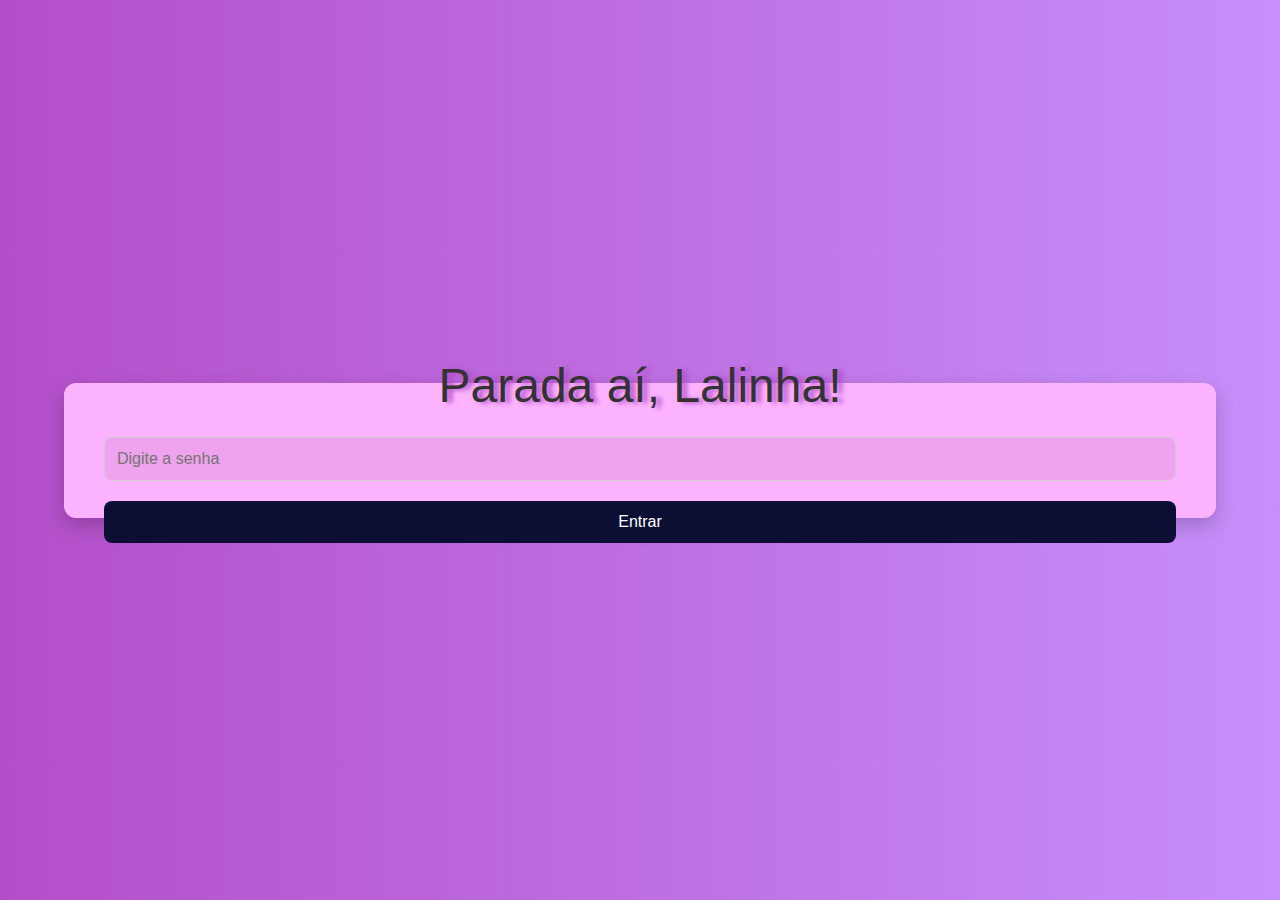
<file: index.html>
<!DOCTYPE html>
<html lang="pt-BR">

<head>
    <meta charset="UTF-8">
    <title>Área Protegida</title>
    <style>
        * {
            margin: 0;
            padding: 0;
            box-sizing: border-box;
        }

        body {

            font-family: 'Segoe UI', Tahoma, Geneva, Verdana, sans-serif;
            background: linear-gradient(to right, #b44ec8, #c78ffb);
            height: 100vh;
            width: 100vw;
            display: flex;
            justify-content: center;
            align-items: center;
        }

        .login-container {
            display: flex;
            flex-direction: column;
            justify-content: center;
            align-items: center;
            background-color: rgb(252, 179, 255);
            padding: 40px;
            border-radius: 12px;
            box-shadow: 0 8px 20px rgba(0, 0, 0, 0.2);
            text-align: center;
            width: 90%;
            height: 15%;

        }

        .login-container p {
            margin-bottom: 24px;
            color: #333;
            font-size: 3rem;
            text-shadow: #b44ec8 5px 1px 5px;
        }

        input[type="password"] {
            width: 100%;
            padding: 12px;
            margin-bottom: 20px;
            border: 1px solid #ccc;
            border-radius: 8px;
            font-size: 16px;
            background-color: #a03c8223;
        }

        button {
            width: 100%;
            padding: 12px;
            background-color: #0c0e33;
            color: white;
            border: none;
            border-radius: 8px;
            font-size: 16px;
            cursor: pointer;
            transition: background-color 0.3s ease;
        }

        button:hover {
            background-color: #a03c82;
        }

        #conteudo {
            display: none;
            margin-top: 20px;
        }

        .sucesso {
            color: green;
            margin-top: 10px;
        }
    </style>
</head>

<body>
    <div class="login-container">
        <p>Parada aí, Lalinha!</p>
        <input type="password" id="senha" placeholder="Digite a senha" />
        <button onclick="verificarSenha()">Entrar</button>

        <div id="conteudo">
            <p class="sucesso">✅ Acesso liberado!</p>
            
        </div>
        <p id="errado" style="display: none; color: red;">
            ❌ Errou, lalinha!<br>
            Tenta novamente!
        </p>

    </div>

    <script>
        function verificarSenha() {
            const senhaCorreta = "0316";
            const senhaDigitada = document.getElementById("senha").value;

            if (senhaDigitada === senhaCorreta) {
                document.getElementById("conteudo").style.display = "block";

                setTimeout(function () {
                    window.location.href = "home.html"; // Redireciona após 2 segundos
                }, 2000);
            } else if (senhaDigitada !== senhaCorreta) {

                const avisoErro = document.getElementById("errado");
                avisoErro.style.display = "block";

                // Faz o aviso sumir após 3 segundos (3000 milissegundos)
                setTimeout(function () {
                    avisoErro.style.display = "none";
                }, 3000);
            }
        }




    </script>
</body>

</html>
</file>
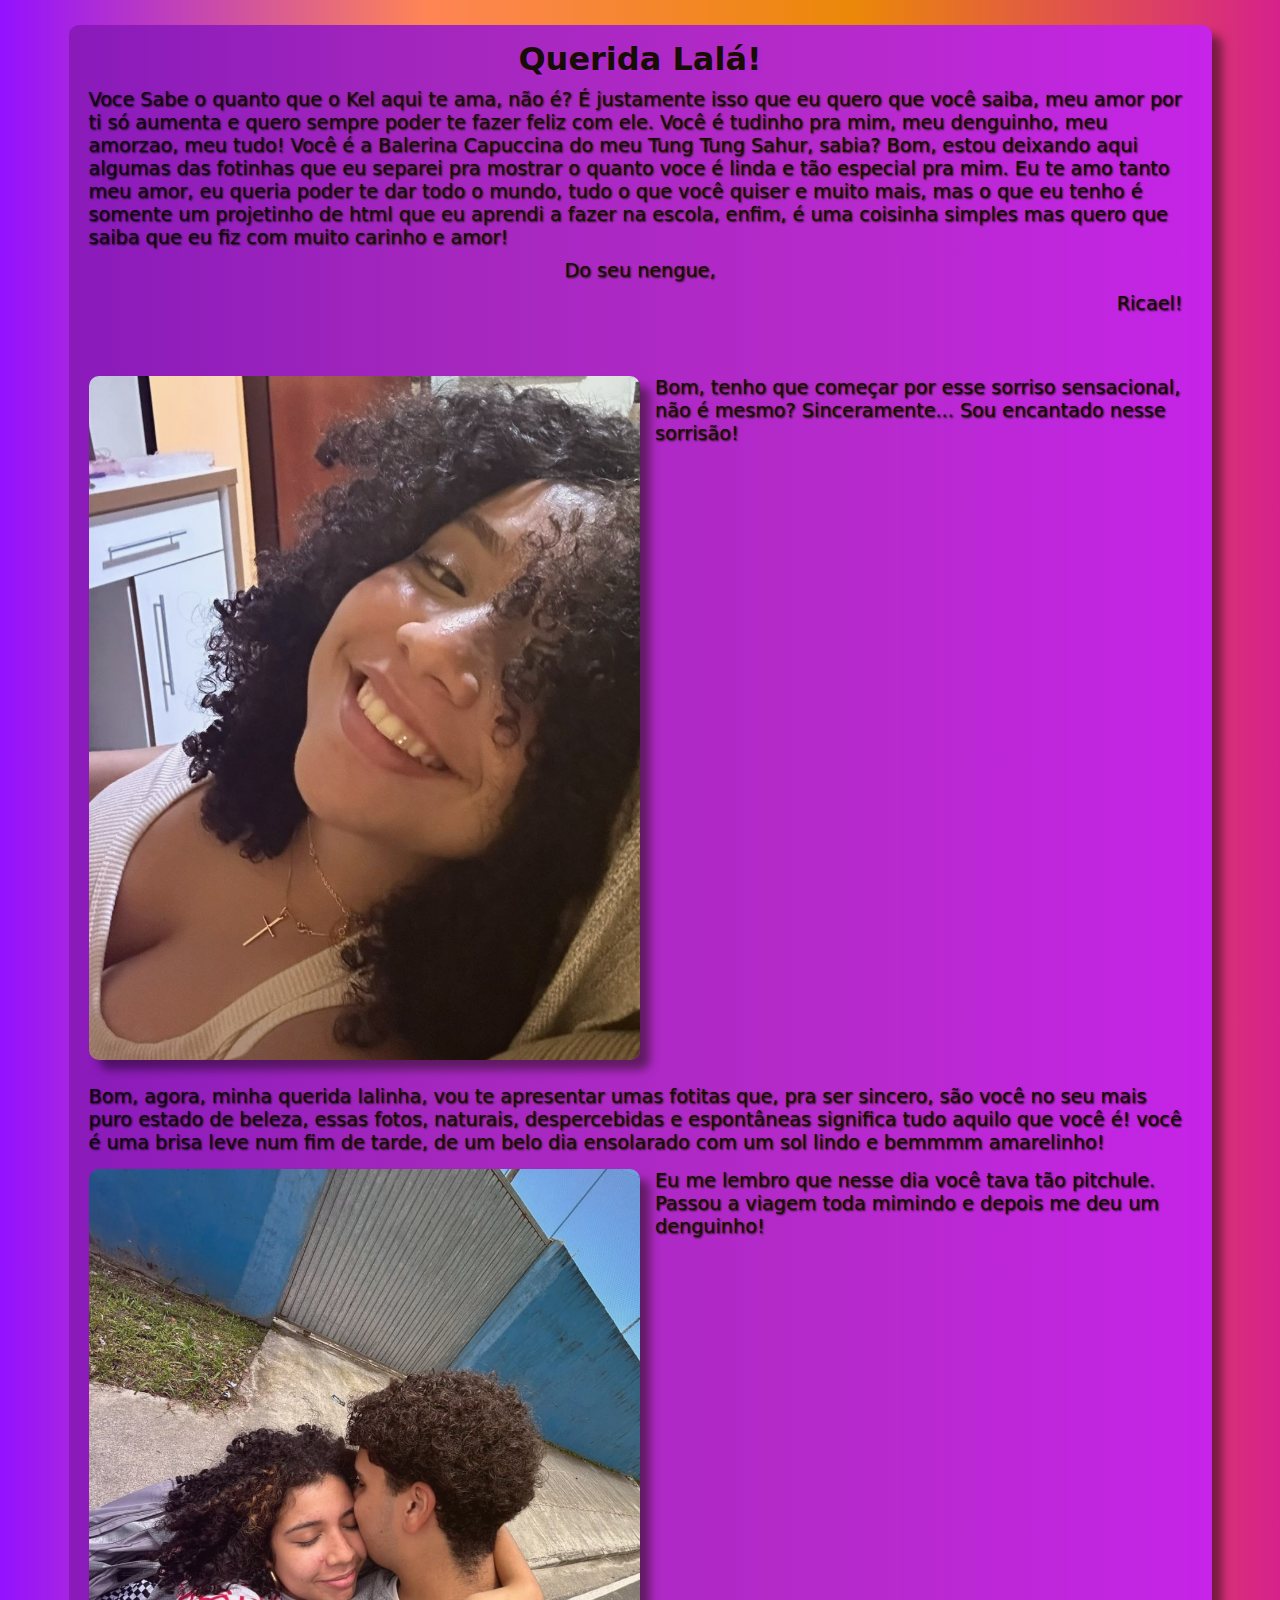
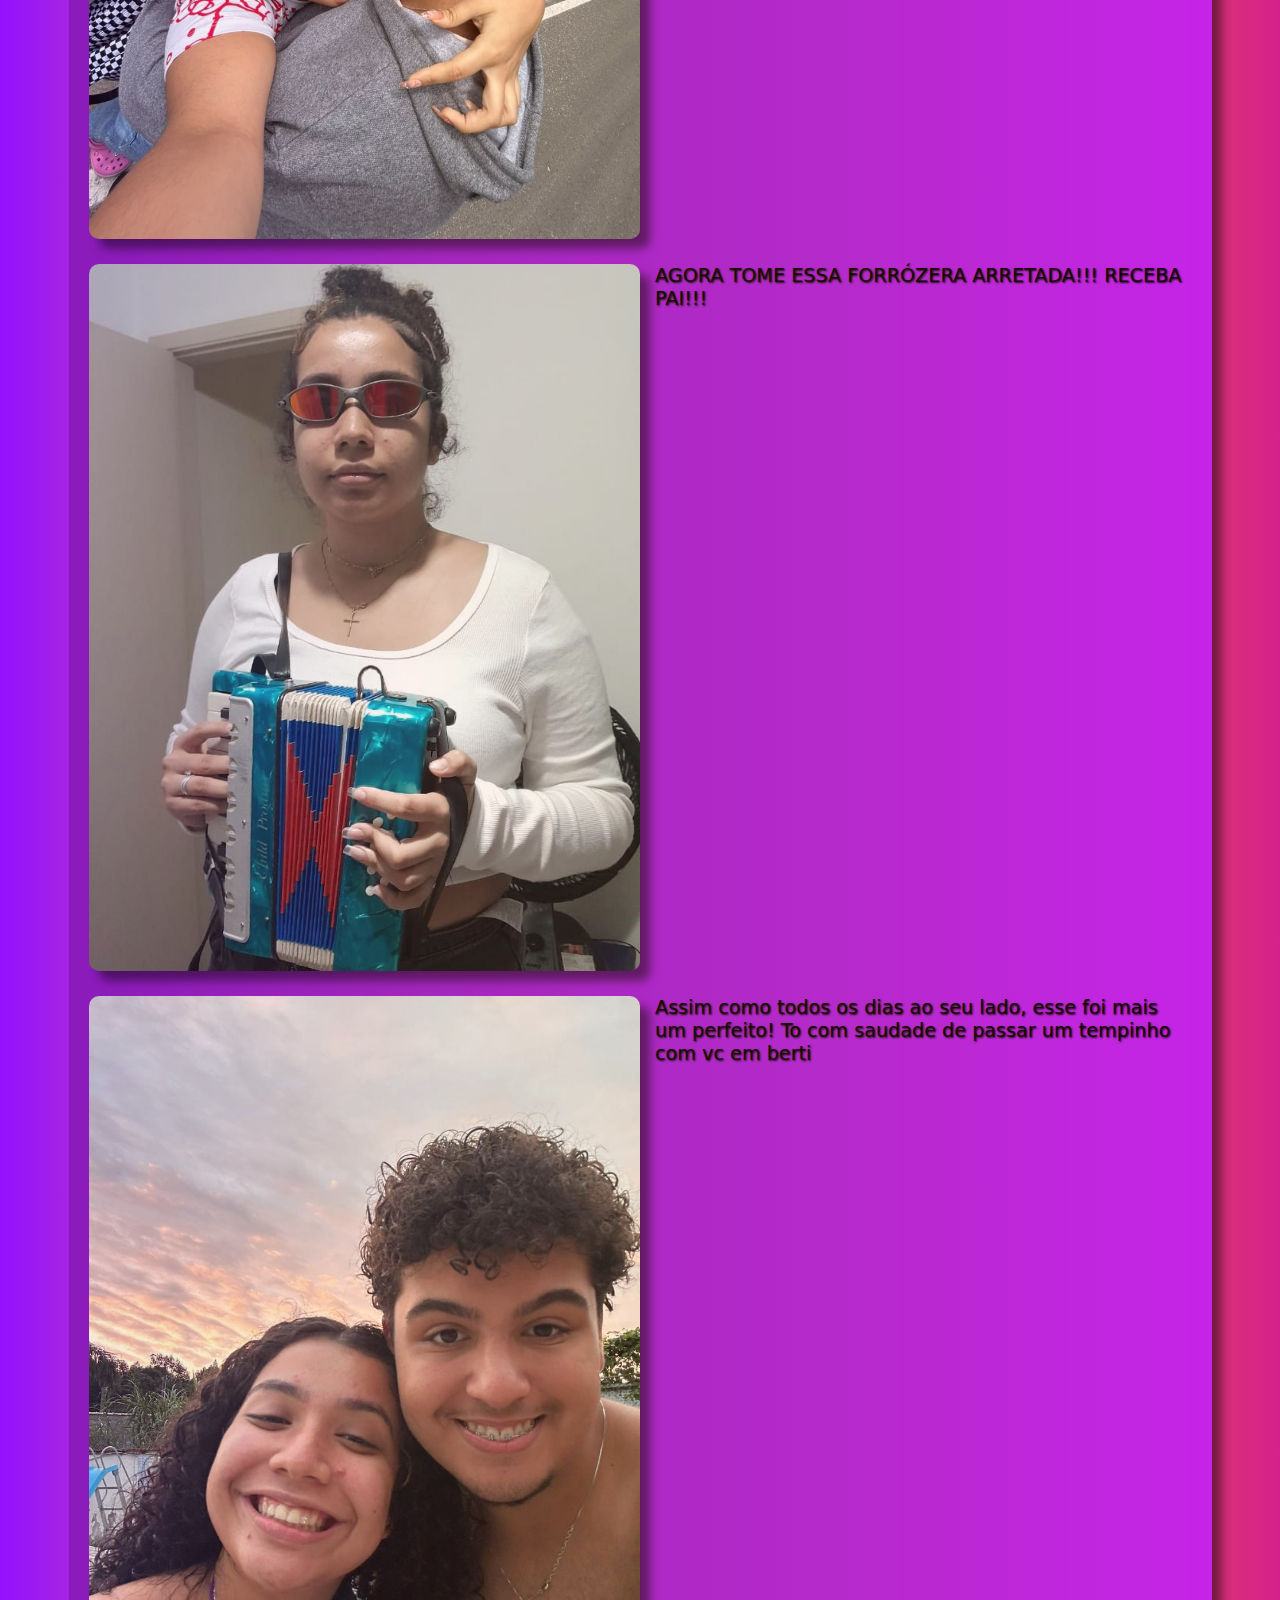
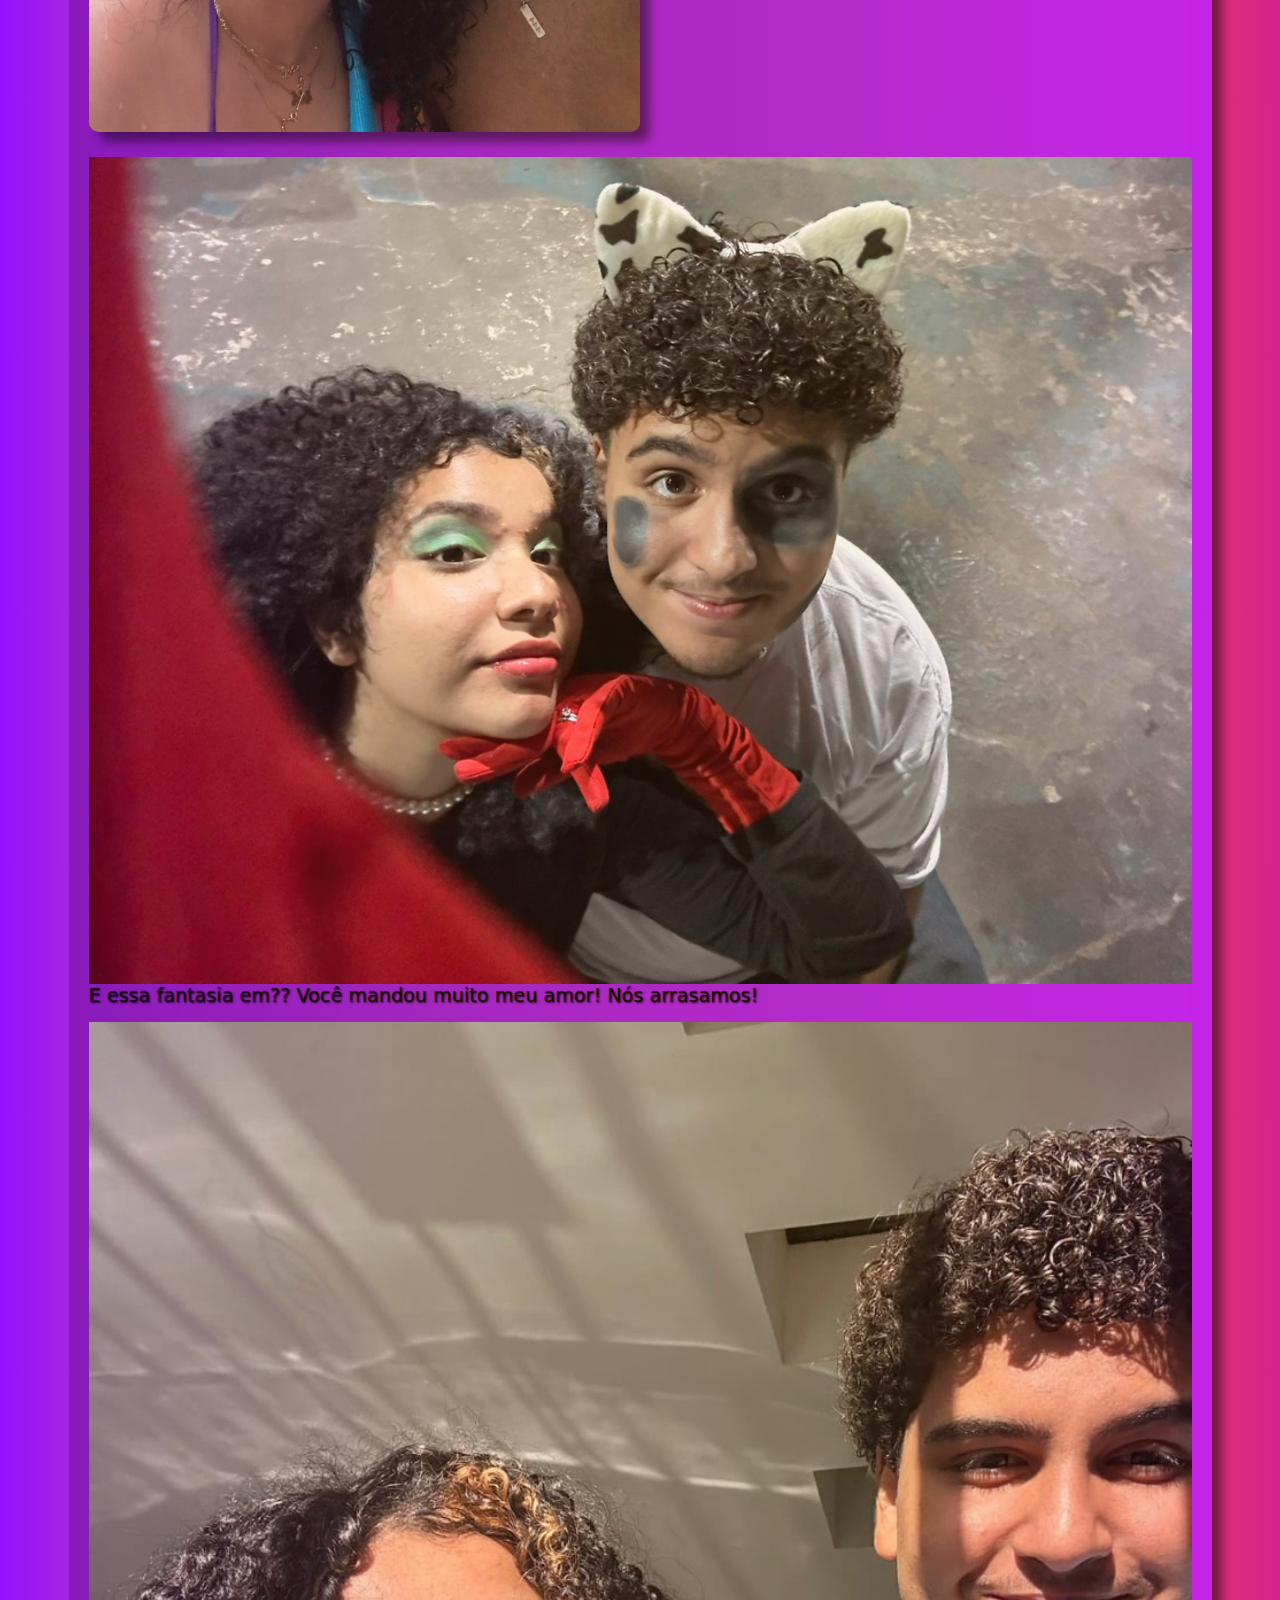
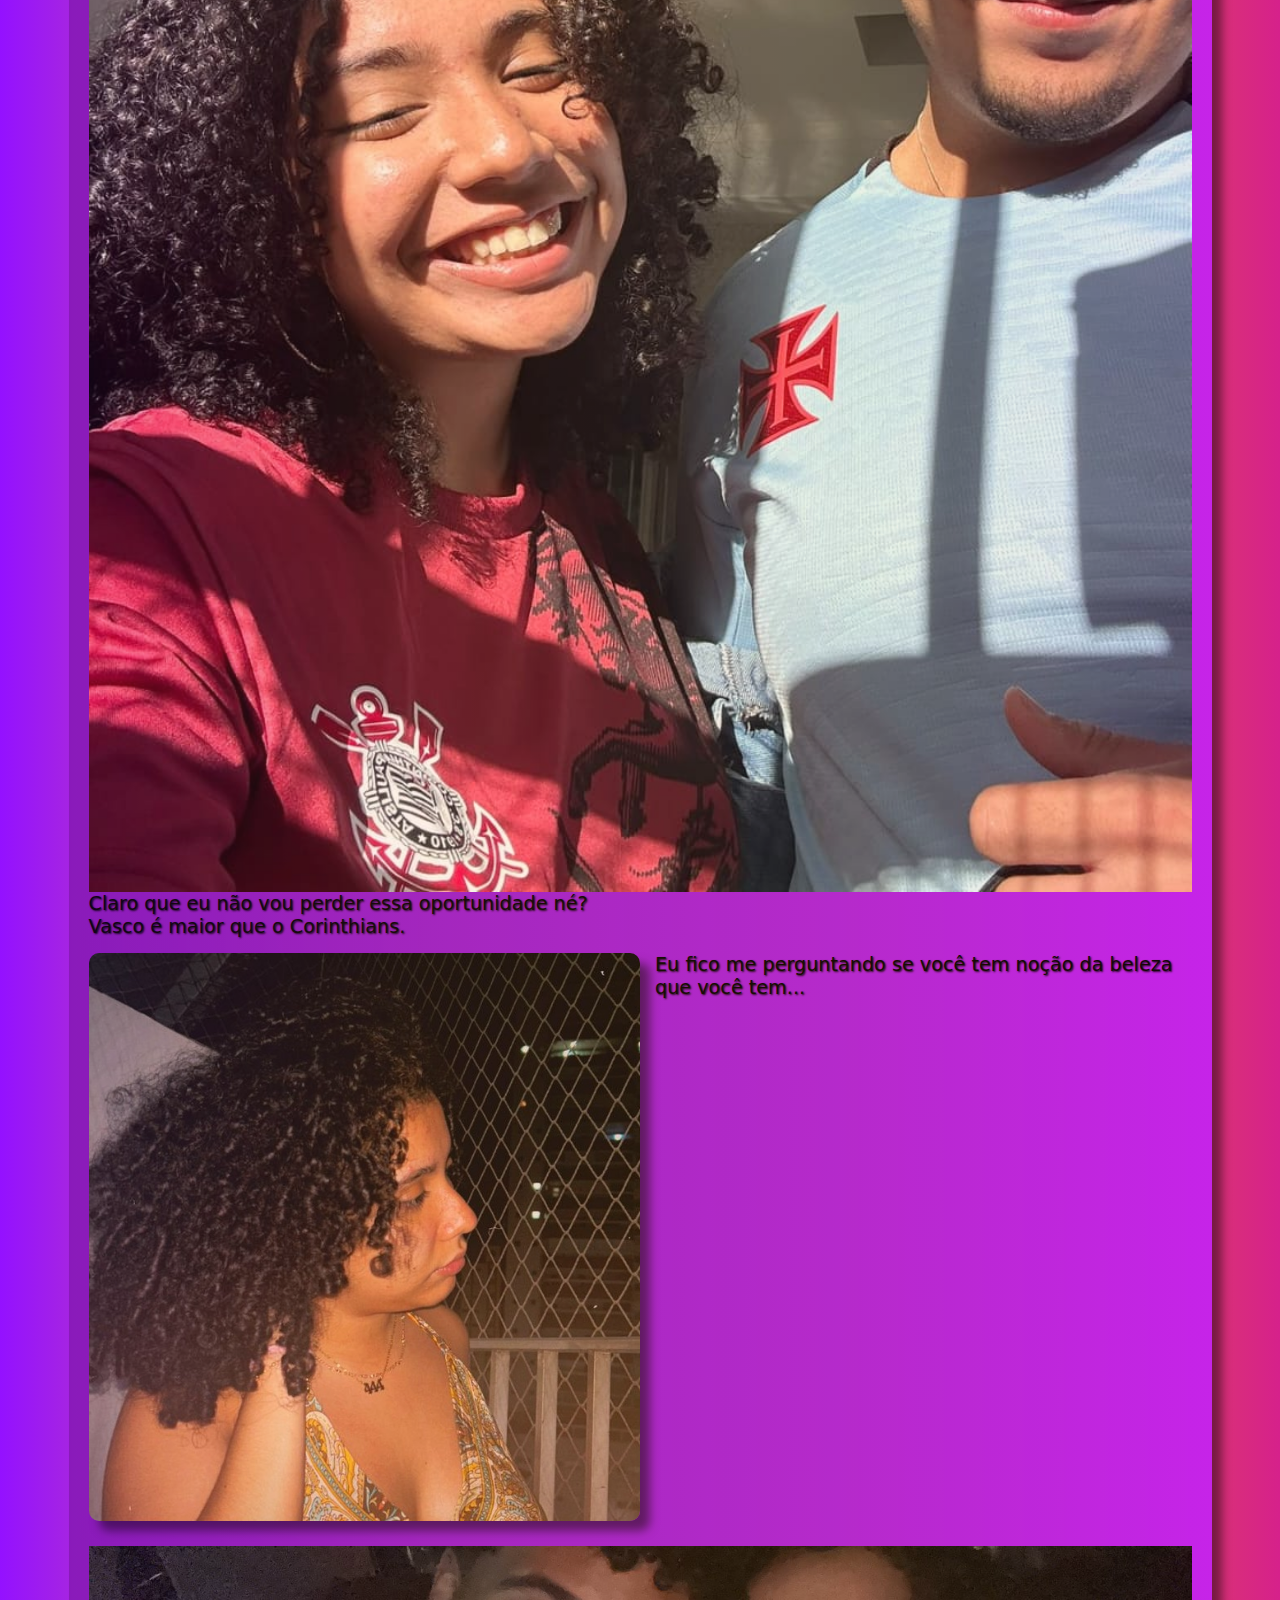
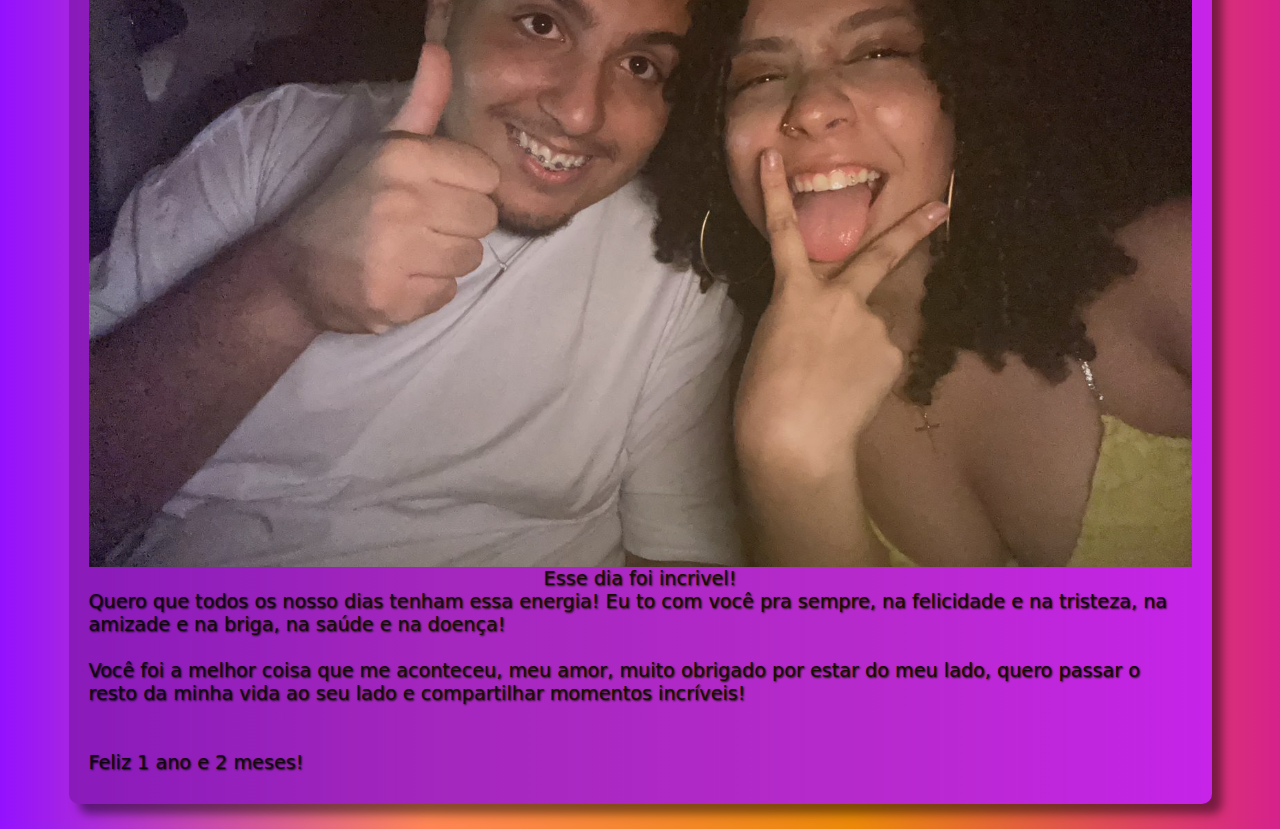
<file: home.html>
<!DOCTYPE html>
<html lang="pt-br">

<head>
    <meta charset="UTF-8">
    <meta name="viewport" content="width=device-width, initial-scale=1.0">
    <title>Lala</title>
    <link rel="stylesheet" href="styles.css">
</head>

<body>
   



    <div class="container">
        <div class="containergeral">
            <p id="titulo">Querida Lalá!</p>
            <div class="conteudo">
                <p>Voce Sabe o quanto que o Kel aqui te ama, não é? É justamente isso que eu quero que você saiba, meu
                    amor por ti só aumenta e quero sempre poder te fazer feliz com ele.
                    Você é tudinho pra mim, meu denguinho, meu amorzao, meu tudo! Você é a Balerina Capuccina do meu
                    Tung Tung Sahur, sabia? Bom, estou deixando aqui algumas das fotinhas
                    que eu separei pra mostrar o quanto voce é linda e tão especial pra mim. Eu te amo tanto meu amor,
                    eu queria poder te dar todo o mundo, tudo o que você quiser e muito mais,
                    mas o que eu tenho é somente um projetinho de html que eu aprendi a fazer na escola, enfim, é uma
                    coisinha simples mas quero que saiba que eu fiz com muito carinho e amor!
                </p>
                <p id="ass1"> Do seu nengue,</p>
                <p id="ass"> Ricael!</p>
                <br>
                <br>

            </div>
            <div class="containerimagens">
                <img class="fotolado" src="Assets/sorriso.jpg" alt="sorrisao lala">
                <p>Bom, tenho que começar por esse sorriso sensacional, não é mesmo? Sinceramente... Sou encantado nesse
                    sorrisão!</p>
            </div>
            <div class="conteudo">
                <p>Bom, agora, minha querida lalinha, vou te apresentar umas fotitas que, pra ser sincero, são você no
                    seu
                    mais puro estado de beleza, essas fotos, naturais, despercebidas e espontâneas significa tudo aquilo
                    que você é!
                    você é uma brisa leve num fim de tarde, de um belo dia ensolarado com um sol lindo e bemmmm
                    amarelinho!
                </p>
            </div>
            <div class="containerimagens">
                <img class="fotolado" src="Assets/lali1.jpg" alt="">
                <p>Eu me lembro que nesse dia você tava tão pitchule. Passou a viagem toda mimindo e depois me deu um
                    denguinho!</p>
            </div>
            <div class="containerimagens">
                <img class="fotolado" src="Assets/safona.jpg" alt="">
                <p>AGORA TOME ESSA FORRÓZERA ARRETADA!!! RECEBA PAI!!!</p>
            </div>
            <div class="containerimagens">
                <img class="fotolado" src="Assets/praia.jpg" alt="">
                <p>Assim como todos os dias ao seu lado, esse foi mais um perfeito!
                    To com saudade de passar um tempinho com vc em berti
                </p>
            </div>
            <div class="conteudo">
                <img class="fotointeira" src="Assets/fantasia.jpg" alt="">
                <p>E essa fantasia em?? Você mandou muito meu amor! Nós arrasamos!</p>
            </div>
            <div class="conteudo">
                <img class="fotointeira" src="Assets/vasco.jpg" alt="">
                <p>Claro que eu não vou perder essa oportunidade né?</p>
                <p>Vasco é maior que o Corinthians.</p>
            </div>
            <div class="containerimagens">
                <img class="fotolado" src="Assets/lala.jpg" alt="">
                <p>Eu fico me perguntando se você tem noção da beleza que você tem...</p>
            </div>
            <div class="conteudo">
                <img class="fotointeira" src="Assets/fim.jpg" alt="">
                <p align="center">Esse dia foi incrivel!</p>
                <p>Quero que todos os nosso dias tenham essa energia! Eu to com você pra sempre, na felicidade e na tristeza, na amizade e na briga, na saúde e na doença!</p>
                <br>
                <p>Você foi a melhor coisa que me aconteceu, meu amor, muito obrigado por estar do meu lado, quero passar o resto da minha vida ao seu lado e compartilhar 
                    momentos incríveis!</p>
                    <br> <br>
                    <p id="fim">Feliz 1 ano e 2 meses!</p>
            </div>


        </div>


</body>

</html>
</file>
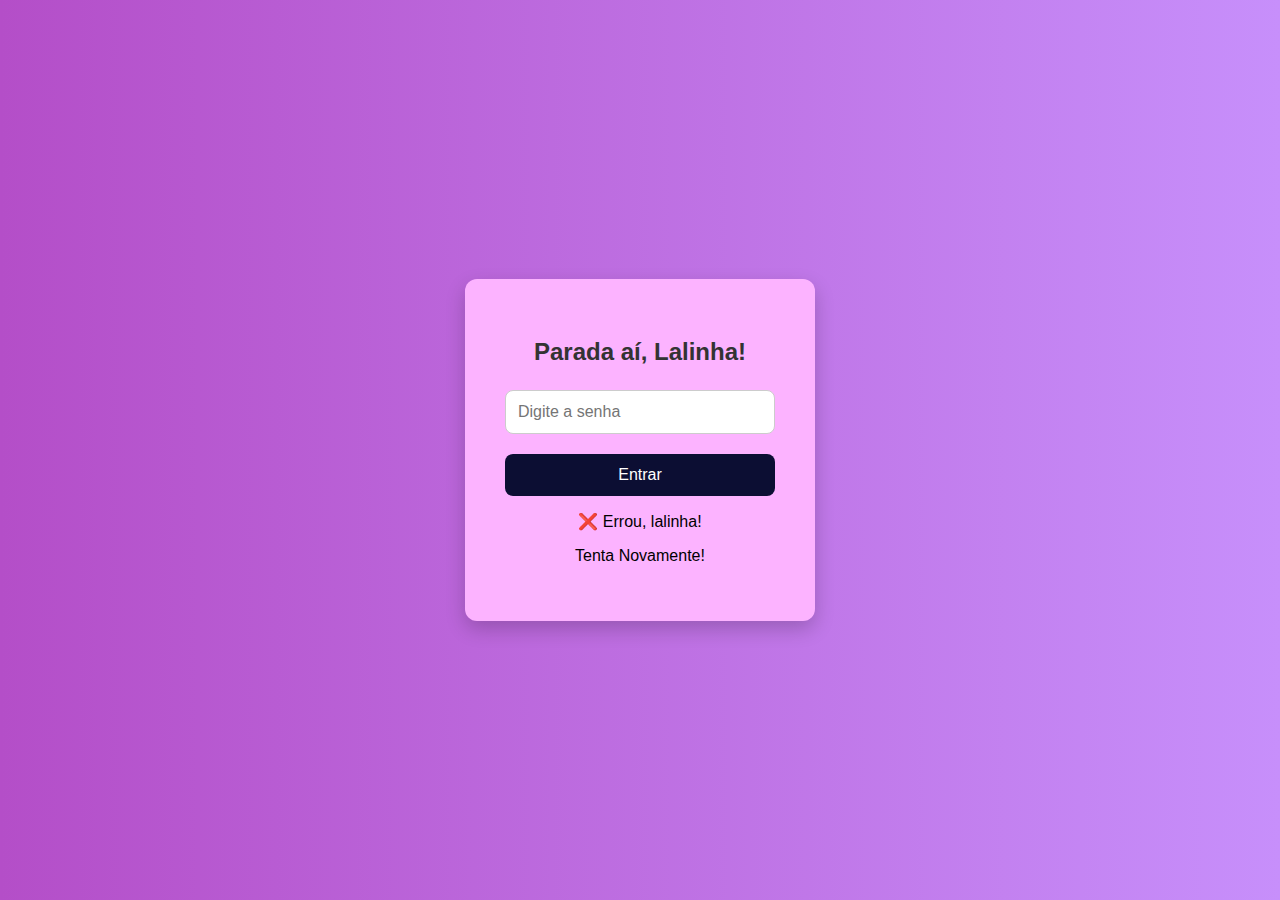
<file: veri.html>
<!DOCTYPE html>
<html lang="pt-BR">
<head>
  <meta charset="UTF-8">
  <title>Área Protegida</title>
  <style>
    * {
      box-sizing: border-box;
    }

    body {
      margin: 0;
      padding: 0;
      font-family: 'Segoe UI', Tahoma, Geneva, Verdana, sans-serif;
      background: linear-gradient(to right, #b44ec8, #c78ffb);
      height: 100vh;
      display: flex;
      justify-content: center;
      align-items: center;
    }

    .login-container {
      background-color: rgb(252, 179, 255);
      padding: 40px;
      border-radius: 12px;
      box-shadow: 0 8px 20px rgba(0, 0, 0, 0.2);
      text-align: center;
      width: 100%;
      max-width: 350px;
    }

    .login-container h2 {
      margin-bottom: 24px;
      color: #333;
    }

    input[type="password"] {
      width: 100%;
      padding: 12px;
      margin-bottom: 20px;
      border: 1px solid #ccc;
      border-radius: 8px;
      font-size: 16px;
    }

    button {
      width: 100%;
      padding: 12px;
      background-color: #0c0e33;
      color: white;
      border: none;
      border-radius: 8px;
      font-size: 16px;
      cursor: pointer;
      transition: background-color 0.3s ease;
    }

    button:hover {
      background-color: #a03c82;
    }

    #conteudo {
      display: none;
      margin-top: 20px;
    }

    .sucesso {
      color: green;
      margin-top: 10px;
    }
  </style>
</head>
<body>
  <div class="login-container">
    <h2>Parada aí, Lalinha!</h2>
    <input type="password" id="senha" placeholder="Digite a senha" />
    <button onclick="verificarSenha()">Entrar</button>

    <div id="conteudo">
      <p class="sucesso">✅ Acesso liberado!</p>
      <p>Bem-vindo ao conteúdo exclusivo.</p>
    </div>
    <div id="errado">
      <p class="errado"> ❌ Errou, lalinha!</p>
      <p>Tenta Novamente!</p>
    </div>
  </div>

  <script>
   function verificarSenha() {
  const senhaCorreta = "1234";
  const senhaDigitada = document.getElementById("senha").value;

  if (senhaDigitada === senhaCorreta) {
    document.getElementById("conteudo").style.display = "block";

    setTimeout(function () {
      window.location.href = "home.html"; // Redireciona após 2 segundos
    }, 2000);
  } else {
    const avisoErro = document.getElementById("errado");
    avisoErro.style.display = "block";

    // Faz o aviso sumir após 3 segundos (3000 milissegundos)
    setTimeout(function () {
      avisoErro.style.display = "none";
    }, 3000);
  }
}



  </script>
</body>
</html>
</file>
<file: styles.css>
*{ 
    margin: 0;
    padding: 0;
    box-sizing: border-box;
    font-family: system-ui, -apple-system, BlinkMacSystemFont, 'Segoe UI', Roboto, Oxygen, Ubuntu, Cantarell, 'Open Sans', 'Helvetica Neue', sans-serif;
}
.container{
    display: flex;
    justify-content: center;
    align-items: center;
    min-height: 100vh;
    min-width: 100vw;
    background-image: linear-gradient(to right, #9411ff, #ff8555,  #eb8808, #d6218b);
    overflow-y: auto;
    padding: 25px 5px;
}
.containergeral{
    display: flex;
    flex-direction: column;
    padding: 15px 20px;
    width: 90%;
    height: 95%;
    background-color: rgb(167, 29, 226);
    background-image: linear-gradient(to right, #871ab6, #c423f5);
    opacity: 0.9;
    border-radius: 10px;
    box-shadow: 10px 10px 10px rgba(0, 0, 0, 0.5);

    & #titulo{ 
        font-size: 2rem;
        color: #000000;
        text-align: center;
        margin-bottom: 10px;
        text-shadow: #a71de2 2px 2px 2px;
        font-weight: bold;
    }
}
.conteudo{ 
    display: flex;
    flex-direction: column;
    font-size: 1.2rem;
    text-shadow: 1px 1px 2px #000000;
    color: black;
    margin-bottom: 15px;
    
    & #ass{ 
        display: flex;
        align-items: right;
        justify-content: right;
        padding-top: 10px;
        padding-right: 9px;
    } 
    & #ass1{ 
        display: flex;
        justify-content: center;
        padding-top: 10px;
        
    }
   
}
.containerimagens{ 
    display: flex;
    font-size: 1.2rem;
    text-shadow: 1px 1px 2px #000000;
    color: black;
}
.fotolado{ 
    margin: 0px 15px 25px 0px;
    width: 50%;
    height: 50%;
    border-radius: 10px;
    box-shadow: 10px 10px 10px rgba(0, 0, 0, 0.5);
}
</file>
